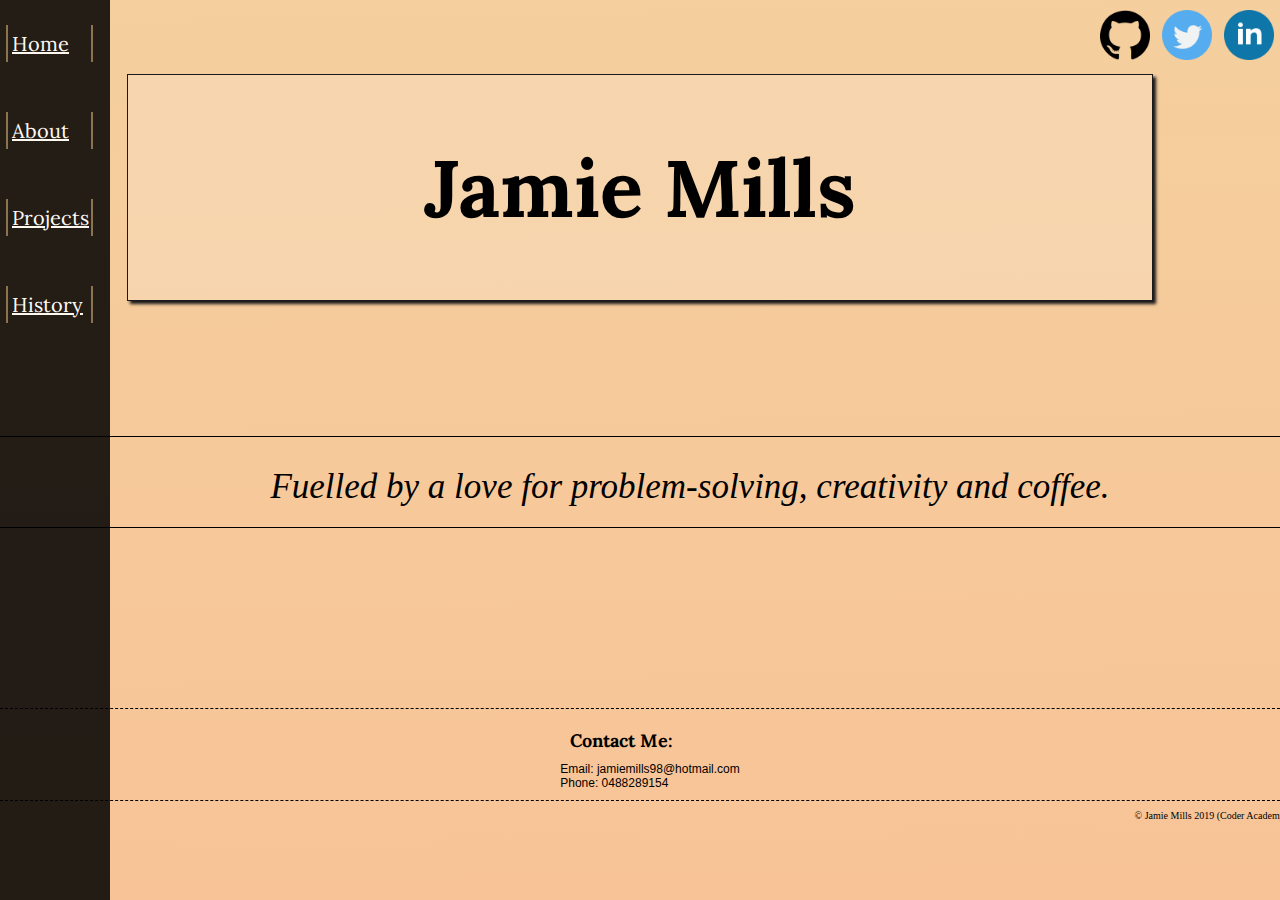
<file: index.html>
<!DOCTYPE html>
<html>
    <head>
        <meta charset="UTF-8">
        <meta name="viewport" content="width=device-width", intial-scale=1.0">
        <meta http-equiv="x-UA-Compatible" content="ie=edge">
        <link rel="stylesheet" href="./style/style.css" />
        <title>Jamie's Portfolio</title>
    </head>

    <body>
        <header>
            <!--Side page navigation-->
            <nav>
                <div class ="border">
                    <a href="index.html">Home</a>
                    <a href="./src/about.html">About</a>
                    <a href="./src/projects.html">Projects</a>
                    <a href="./src/history.html">History</a>
                </div>
            </nav>
        </header>
        <!--Top page social links-->
        <section id="header_socials">
            <a href ="https://github.com/jamiemills98"><img src="./docs/gitlogo.png" alt="Git"></a>
            <a href="https://twitter.com/JamieMills98"><img src="./docs/twitterlogo.png" alt="Twitter"> </a>
            <a href="https://www.linkedin.com/in/jamie-mills-270555186/"><img src="./docs/linkedin.png" alt="LinkedIn"></a>
        </section>
        <!--Banner across top-->
        <div class="main_banner">
            <h1>Jamie Mills</h1>
        </div>
        <!--Quote-->
        <div id="quote">
            <p><em>Fuelled by a love for problem-solving, creativity and coffee.</em></p>
            <br>
            <!-- <p><em></em></p> -->
        </div>
        <!--Contact information-->
        <div id="connect">
            <section id="contact">
                <h2>Contact Me:</h2>
                <p>Email: jamiemills98@hotmail.com</p>
                <p>Phone: 0488289154</p>
            </section>
        </div>
    </body>
    <footer id="home_foot">
        <!--Copyright-->
        <div id="copyright">
            <p>© Jamie Mills 2019 (Coder Academy)</p>
        </div>
    </footer>
</html>
</file>
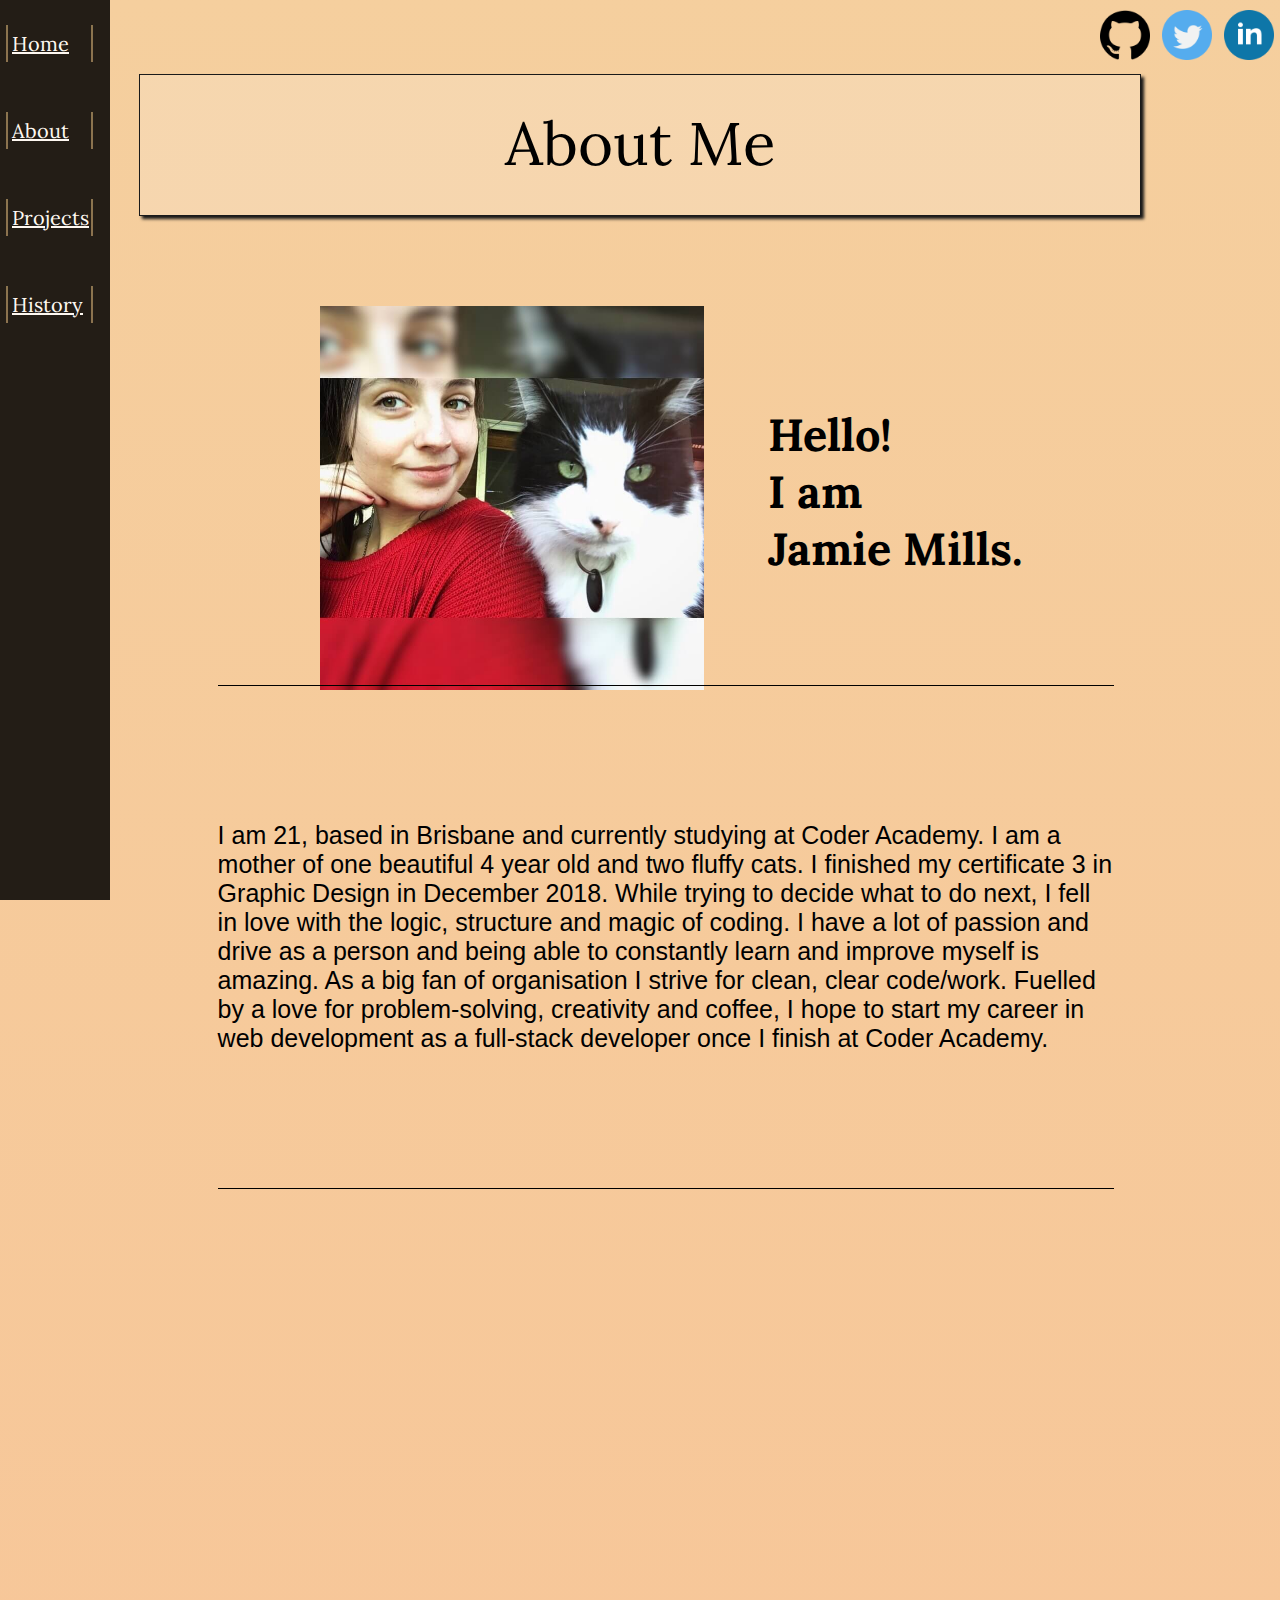
<file: about.html>
<!DOCTYPE html>
<html>
    <head>
        <meta charset="UTF-8">
        <meta name="viewport" content="width=device-width", intial-scale=1.0">
        <meta http-equiv="x-UA-Compatible" content="ie=edge">
        <link rel="stylesheet" href="./style/style.css" />
        <title>About Jamie</title>
    </head>

    <body>
        <header>
            <!--Side page navigation-->
            <nav>
                <div class ="border">
                    <a href="index.html">Home</a>
                    <a href="about.html">About</a>
                    <a href="projects.html">Projects</a>
                    <a href="history.html">History</a>
                </div>
            </nav>
        </header>
        <!--Top page social links-->
        <section id="header_socials">
            <a href ="https://github.com/jamiemills98"><img src="./docs/gitlogo.png" alt="Git"></a>
            <a href="https://twitter.com/JamieMills98"><img src="./docs/twitterlogo.png" alt="Twitter"> </a>
            <a href="https://www.linkedin.com/in/jamie-mills-270555186/"><img src="./docs/linkedin.png" alt="Linkedin"></a>
        </section>
        <!--Banner across top-->
        <div class="page_banner">
            <p>About Me</p>
        </div>
        <!--About Me Section-->
        <div class="about_me">
            <section id="top">
                <img src="docs/me.JPG" alt="Jamie Mills">
                <h2>Hello!</h2>
                <h2>I am </h2> 
                <h2>Jamie Mills.</h2>
            </section>
            <section id="bottom">
                <p>I am 21, based in Brisbane and currently studying at Coder Academy. I am a mother of one beautiful 4 year old and two fluffy cats. I finished my certificate 3 in Graphic Design in December 2018. While trying to decide what to do next, I fell in love with the logic, structure and magic of coding. I have a lot of passion and drive as a person and being able to constantly learn and improve myself is amazing. As a big fan of organisation I strive for clean, clear code/work. Fuelled by a love for problem-solving, creativity and coffee, I hope to start my career in web development as a full-stack developer once I finish at Coder Academy.</p>
            </section>
        </div>
    </body>
    <footer id="about_foot">
        <!--Copyright-->
        <div id="copyright">
            <p>© Jamie Mills 2019 (Coder Academy)</p>
        </div>
    </footer>
</html>
</file>
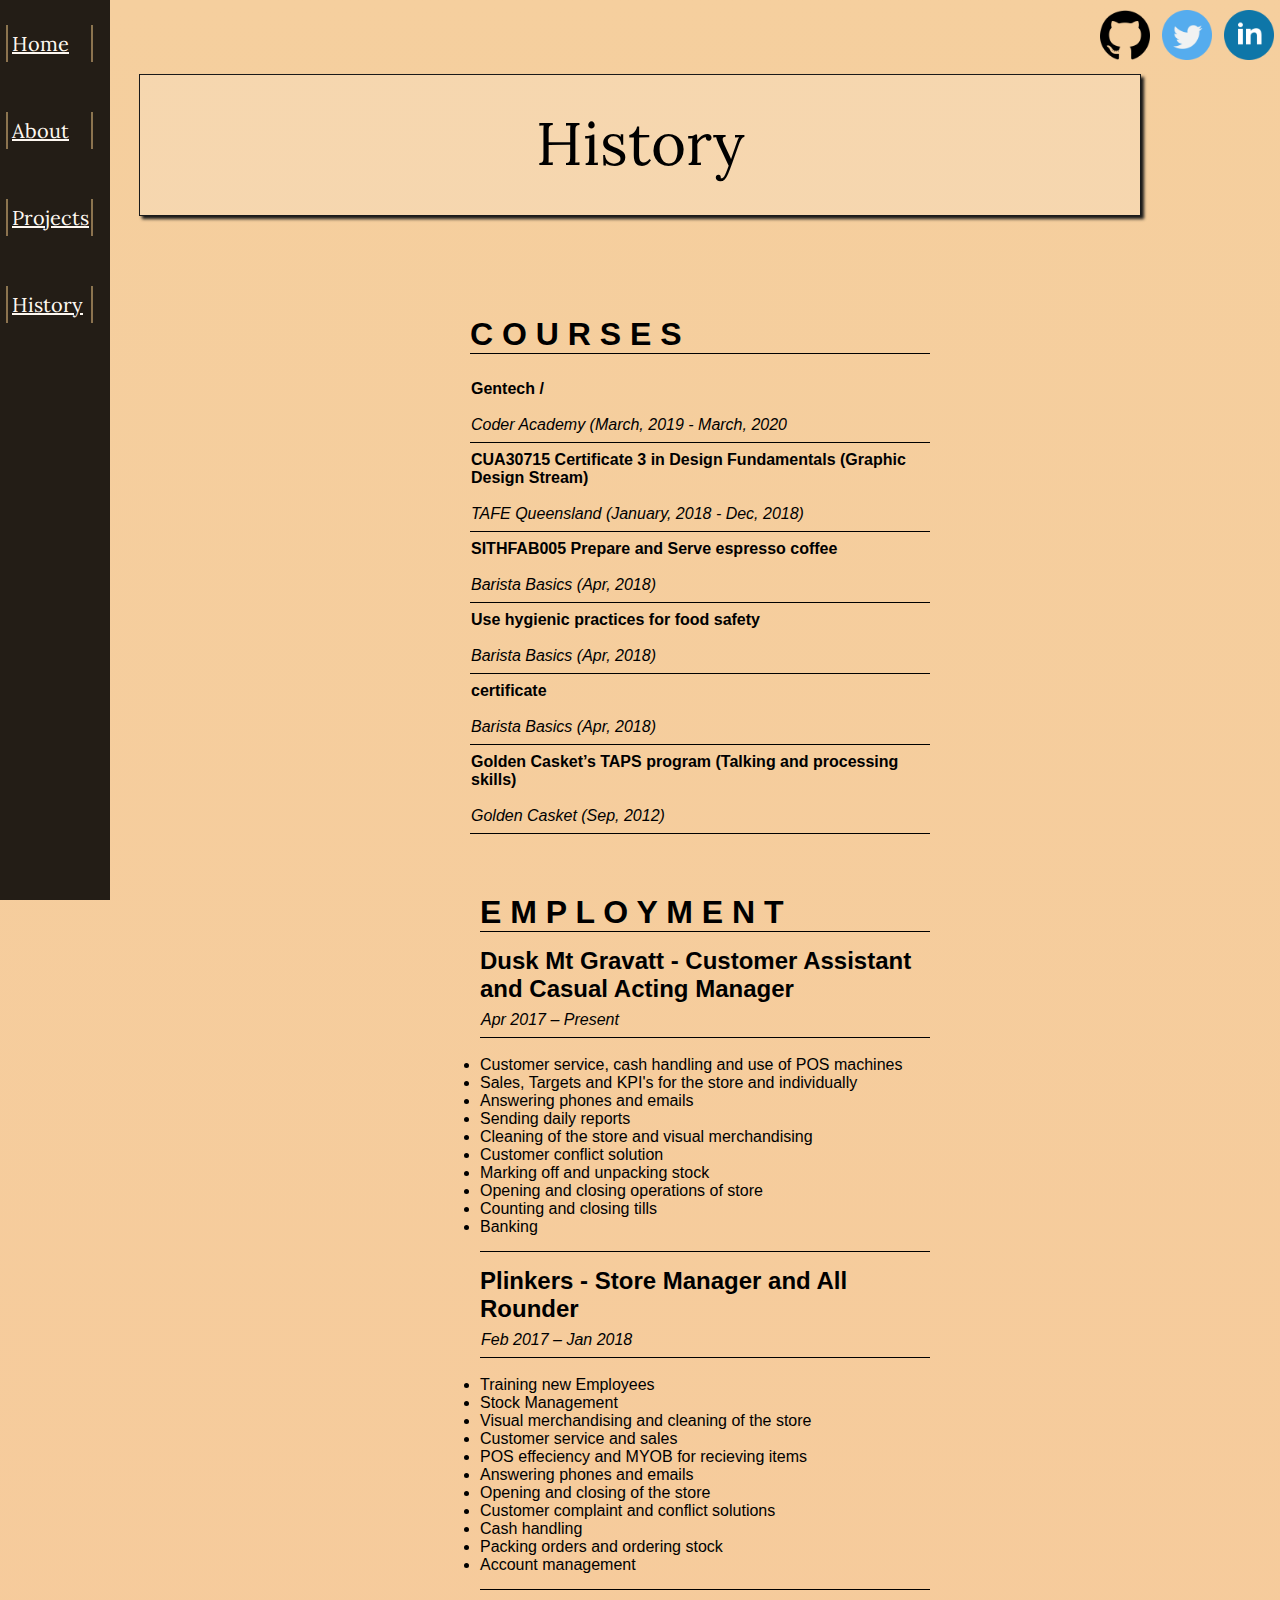
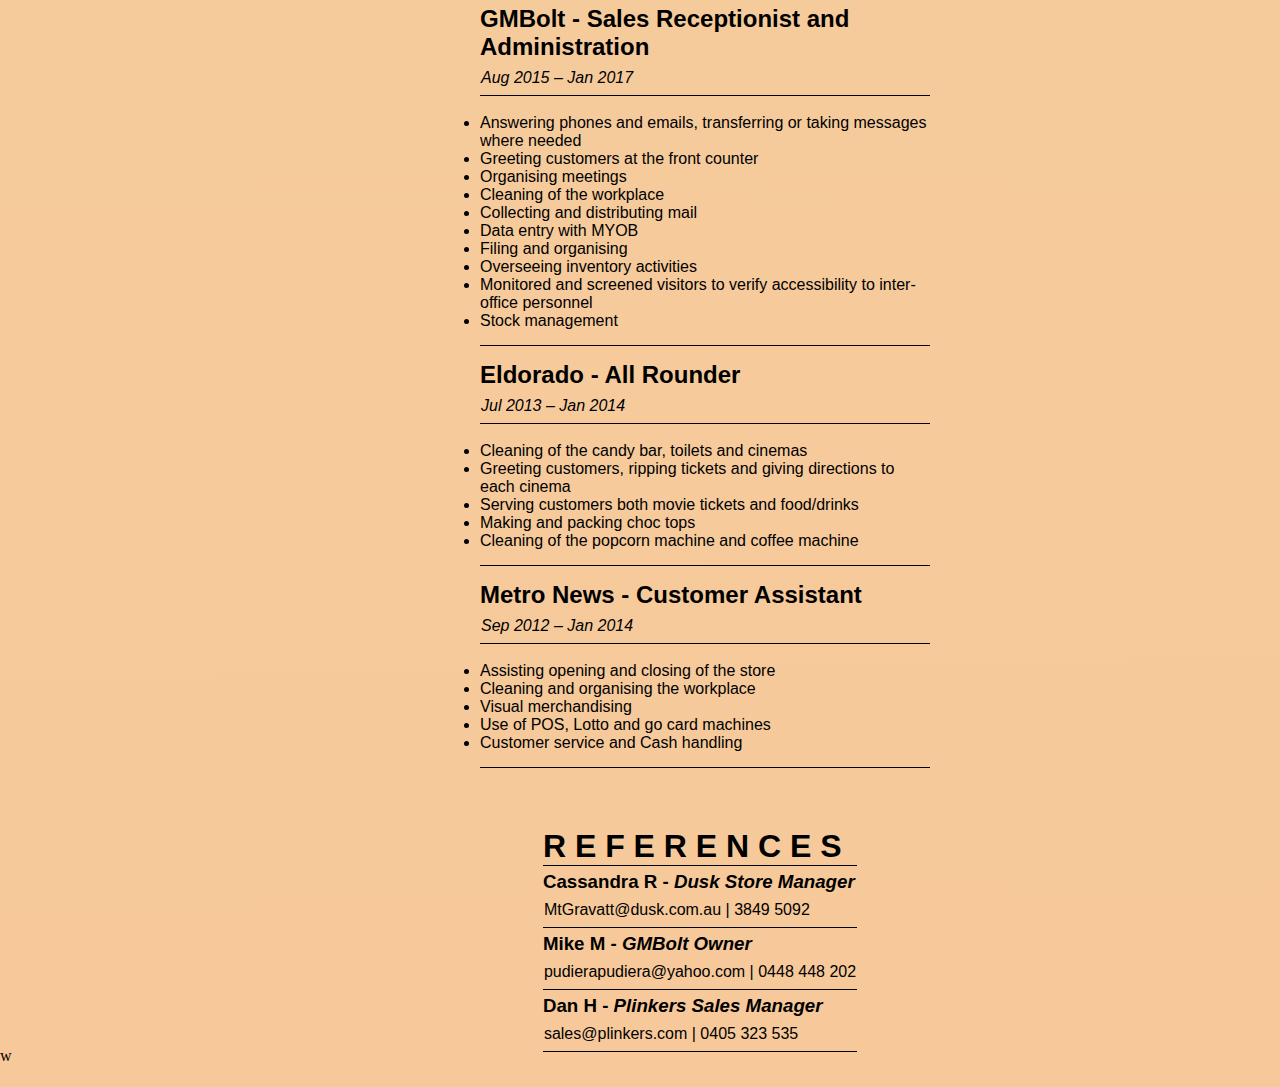
<file: history.html>
<!DOCTYPE html>
<html>
    <head>
        <meta charset="UTF-8">
        <meta name="viewport" content="width=device-width", intial-scale=1.0">
        <meta http-equiv="x-UA-Compatible" content="ie=edge">
        <link rel="stylesheet" href="./style/style.css" />
        <title>About Jamie</title>
    </head>

    <body>
        <header>
            <!--Side page navigation-->
            <nav>
                <div class ="border">
                    <a href="index.html">Home</a>
                    <a href="about.html">About</a>
                    <a href="projects.html">Projects</a>
                    <a href="history.html">History</a>
                </div>
            </nav>
        </header>
        <!--Top page social links-->
        <section id="header_socials">
            <a href ="https://github.com/jamiemills98"><img src="./docs/gitlogo.png" alt="Git"></a>
            <a href="https://twitter.com/JamieMills98"><img src="./docs/twitterlogo.png" alt="Twitter"> </a>
            <a href="https://www.linkedin.com/in/jamie-mills-270555186/"><img src="./docs/linkedin.png" alt="LinkedIn"></a>
        </section>
        <!--Banner across top-->
        <div class="page_banner">
            <p>History</p>
        </div>

        <div class="table">
        <!--Past Study List-->
        <div id="study">
            <h1>C O U R S E S</h1>
            <br>
            <p><strong>Gentech / </strong>
            <br><br><em>Coder Academy (March, 2019 - March, 2020</em></p>
            <p><strong>CUA30715 Certificate 3 in Design Fundamentals (Graphic Design Stream)</strong>
            <br><br><em>TAFE Queensland (January, 2018 - Dec, 2018)</em></p>
            <p><strong>SITHFAB005 Prepare and Serve espresso coffee</strong>
            <br><br><em>Barista Basics (Apr, 2018)</em></p>
            <p><strong> Use hygienic practices for food safety</strong>
            <br><br><em>Barista Basics (Apr, 2018)</em></p>
            <p><strong> certificate</strong>
            <br><br><em>Barista Basics (Apr, 2018)</em></p>
            <p><strong>Golden Casket’s TAPS program (Talking and processing skills)</strong>
            <br><br><em>Golden Casket (Sep, 2012)</em></p>
    </div>


    <!--Past Work Experience-->
    <div id="work">
            <h1>E M P L O Y M E N T</h1>

            <!--Dusk-->
            <section id="dusk">
                <h2>Dusk Mt Gravatt - Customer Assistant and Casual Acting Manager</h2>
                <p><em>Apr 2017 – Present</em></p>
                <br>
                <ul>
                    <li>Customer service, cash handling and use of POS machines</li>
                    <li>Sales, Targets and KPI's for the store and individually</li>
                    <li>Answering phones and emails</li>
                    <li>Sending daily reports</li>
                    <li>Cleaning of the store and visual merchandising</li>
                    <li>Customer conflict solution</li>
                    <li>Marking off and unpacking stock</li>
                    <li>Opening and closing operations of store</li>
                    <li>Counting and closing tills</li>
                    <li>Banking</li>
                </ul>
            </section>

            <!--Plinkers-->
            <section id="plinkers">
                <h2>Plinkers - Store Manager and All Rounder</h2>
                <p><em>Feb 2017 – Jan 2018</em></p>
                <br>
                <ul>
                    <li>Training new Employees</li>
                    <li>Stock Management</li>
                    <li>Visual merchandising and cleaning of the store</li>
                    <li>Customer service and sales</li>
                    <li>POS effeciency and MYOB for recieving items</li>
                    <li>Answering phones and emails</li>
                    <li>Opening and closing of the store</li>
                    <li>Customer complaint and conflict solutions</li>
                    <li>Cash handling</li>
                    <li>Packing orders and ordering stock</li>
                    <li>Account management</li>
                </ul>
            </section>

            <!--Gmbolt-->
            <section id="gmbolt">
                <h2>GMBolt - Sales Receptionist and Administration</h2>
                <p><em>Aug 2015 – Jan 2017</em></p>
                <br>
                <ul>
                    <li>Answering phones and emails, transferring or taking messages where needed</li>
                    <li>Greeting customers at the front counter</li>
                    <li>Organising meetings</li>
                    <li>Cleaning of the workplace</li>
                    <li>Collecting and distributing mail</li>
                    <li>Data entry with MYOB</li>
                    <li>Filing and organising</li>
                    <li>Overseeing inventory activities</li>
                    <li>Monitored and screened visitors to verify accessibility to inter-office personnel</li>
                    <li>Stock management</li>
                </ul>
            </section>

            <!--Eldorado-->
            <section id="eldorado">
                <h2>Eldorado - All Rounder</h2>
                <p><em>Jul 2013 – Jan 2014</em></p>
                <br>
                <ul>
                    <li>Cleaning of the candy bar, toilets and cinemas</li>
                    <li>Greeting customers, ripping tickets and giving directions to each cinema</li>
                    <li>Serving customers both movie tickets and food/drinks</li>
                    <li>Making and packing choc tops</li>
                    <li>Cleaning of the popcorn machine and coffee machine</li>
                </ul>
            </section>
            <section id="metro">
                <h2>Metro News - Customer Assistant</h2>
                <p><em>Sep 2012 – Jan 2014</em></p> 
                <br>
                <ul>
                    <li>Assisting opening and closing of the store</li>
                    <li>Cleaning and organising the workplace</li>
                    <li>Visual merchandising</li>
                    <li>Use of POS, Lotto and go card machines</li>
                    <li>Customer service and Cash handling</li>
                </ul>
            </section>
        </div>
        <!-- <div class="references"> -->
            <div id="references">
            <h1>R E F E R E N C E S</h1>
            <h3>Cassandra R - <em>Dusk Store Manager</em></h3>
            <p>MtGravatt@dusk.com.au | 3849 5092</p>
            <h3>Mike M - <em>GMBolt Owner</em></h3>
            <p>pudierapudiera@yahoo.com | 0448 448 202 </p>
            <h3>Dan H - <em>Plinkers Sales Manager</em></h3>
            <p>sales@plinkers.com | 0405 323 535</p>
        </div>
        </div>w
    </body>
</html>
</file>
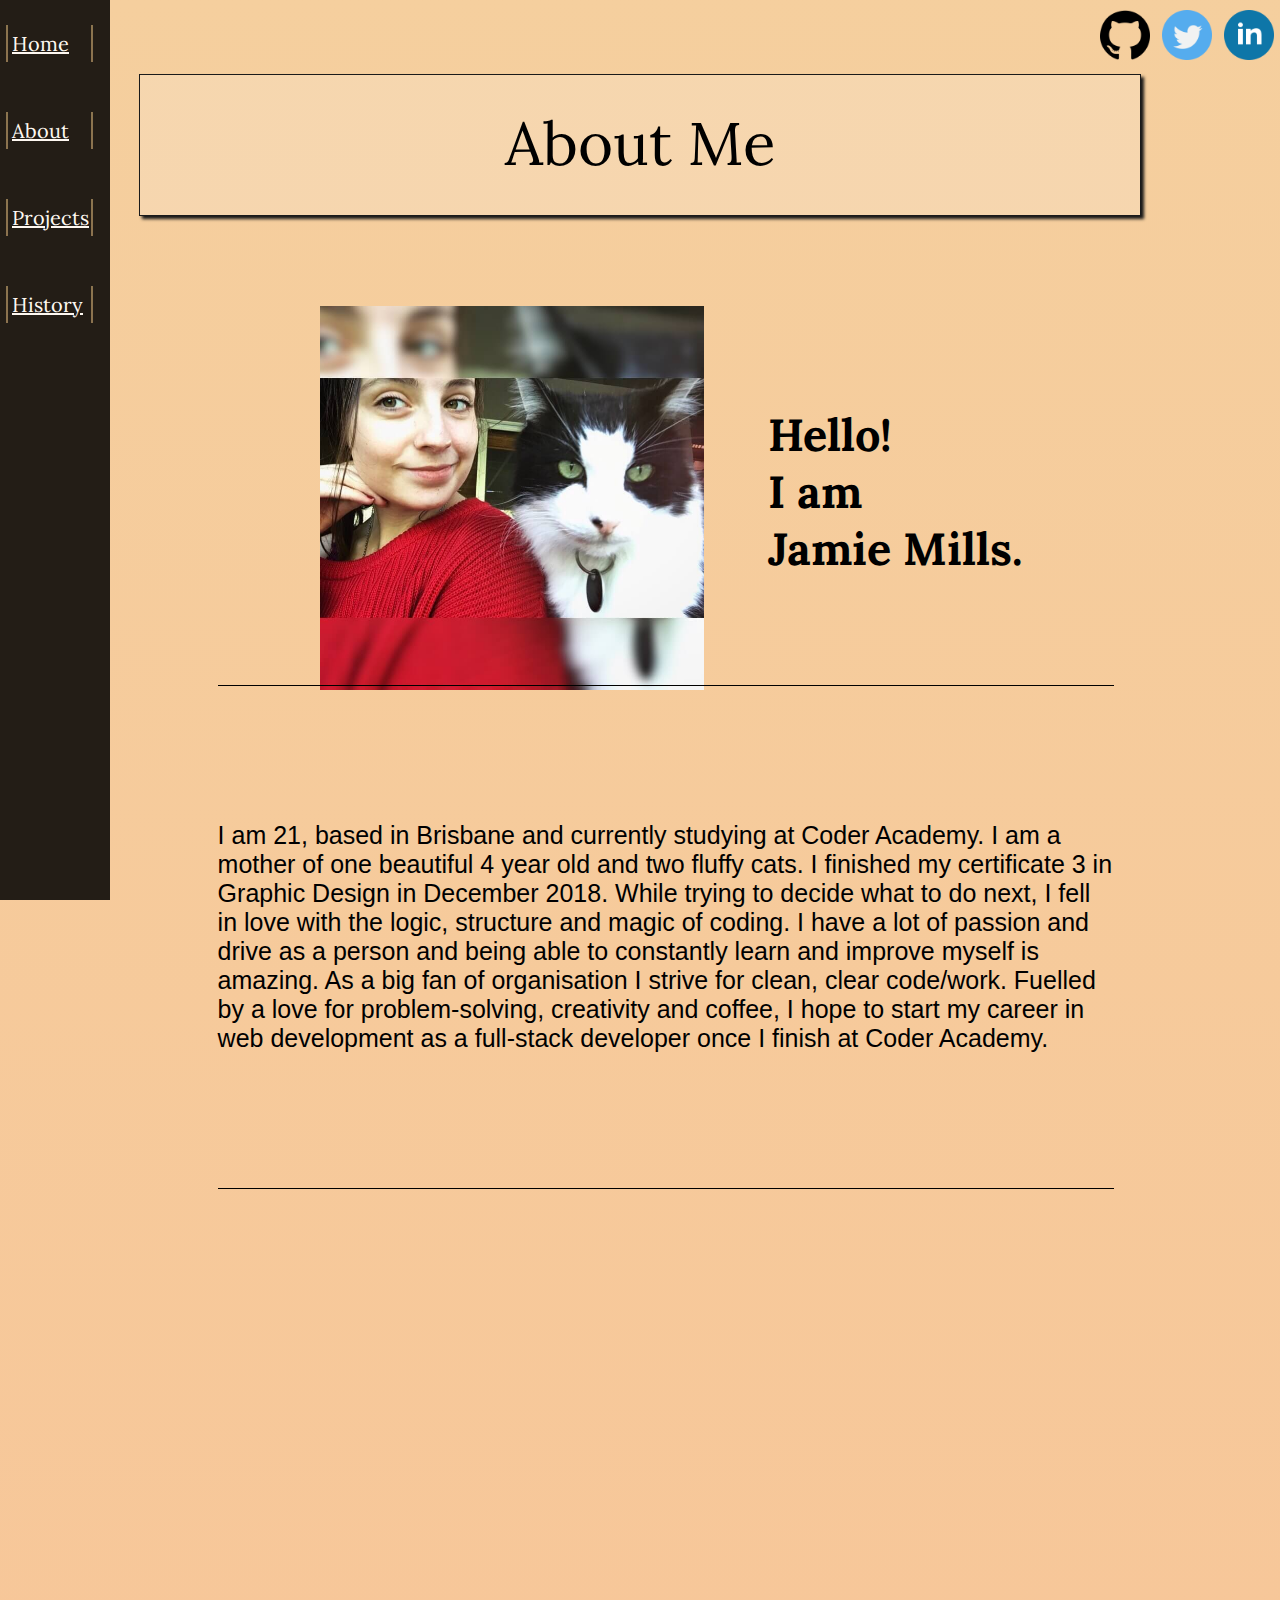
<file: src/about.html>
<!DOCTYPE html>
<html>
    <head>
        <meta charset="UTF-8">
        <meta name="viewport" content="width=device-width", intial-scale=1.0">
        <meta http-equiv="x-UA-Compatible" content="ie=edge">
        <link rel="stylesheet" href="../style/style.css" />
        <title>About Jamie</title>
    </head>

    <body>
        <header>
            <!--Side page navigation-->
            <nav>
                <div class ="border">
                    <a href="../index.html">Home</a>
                    <a href="about.html">About</a>
                    <a href="projects.html">Projects</a>
                    <a href="history.html">History</a>
                </div>
            </nav>
        </header>
        <!--Top page social links-->
        <section id="header_socials">
            <a href ="https://github.com/jamiemills98"><img src="../docs/gitlogo.png" alt="Git"></a>
            <a href="https://twitter.com/JamieMills98"><img src="../docs/twitterlogo.png" alt="Twitter"> </a>
            <a href="https://www.linkedin.com/in/jamie-mills-270555186/"><img src="../docs/linkedin.png" alt="Linkedin"></a>
        </section>
        <!--Banner across top-->
        <div class="page_banner">
            <p>About Me</p>
        </div>
        <!--About Me Section-->
        <div class="about_me">
            <section id="top">
                <img src="../docs/me.JPG" alt="Jamie Mills">
                <h2>Hello!</h2>
                <h2>I am </h2> 
                <h2>Jamie Mills.</h2>
            </section>
            <section id="bottom">
                <p>I am 21, based in Brisbane and currently studying at Coder Academy. I am a mother of one beautiful 4 year old and two fluffy cats. I finished my certificate 3 in Graphic Design in December 2018. While trying to decide what to do next, I fell in love with the logic, structure and magic of coding. I have a lot of passion and drive as a person and being able to constantly learn and improve myself is amazing. As a big fan of organisation I strive for clean, clear code/work. Fuelled by a love for problem-solving, creativity and coffee, I hope to start my career in web development as a full-stack developer once I finish at Coder Academy.</p>
            </section>
        </div>
    </body>
    <footer id="about_foot">
        <!--Copyright-->
        <div id="copyright">
            <p>© Jamie Mills 2019 (Coder Academy)</p>
        </div>
    </footer>
</html>
</file>
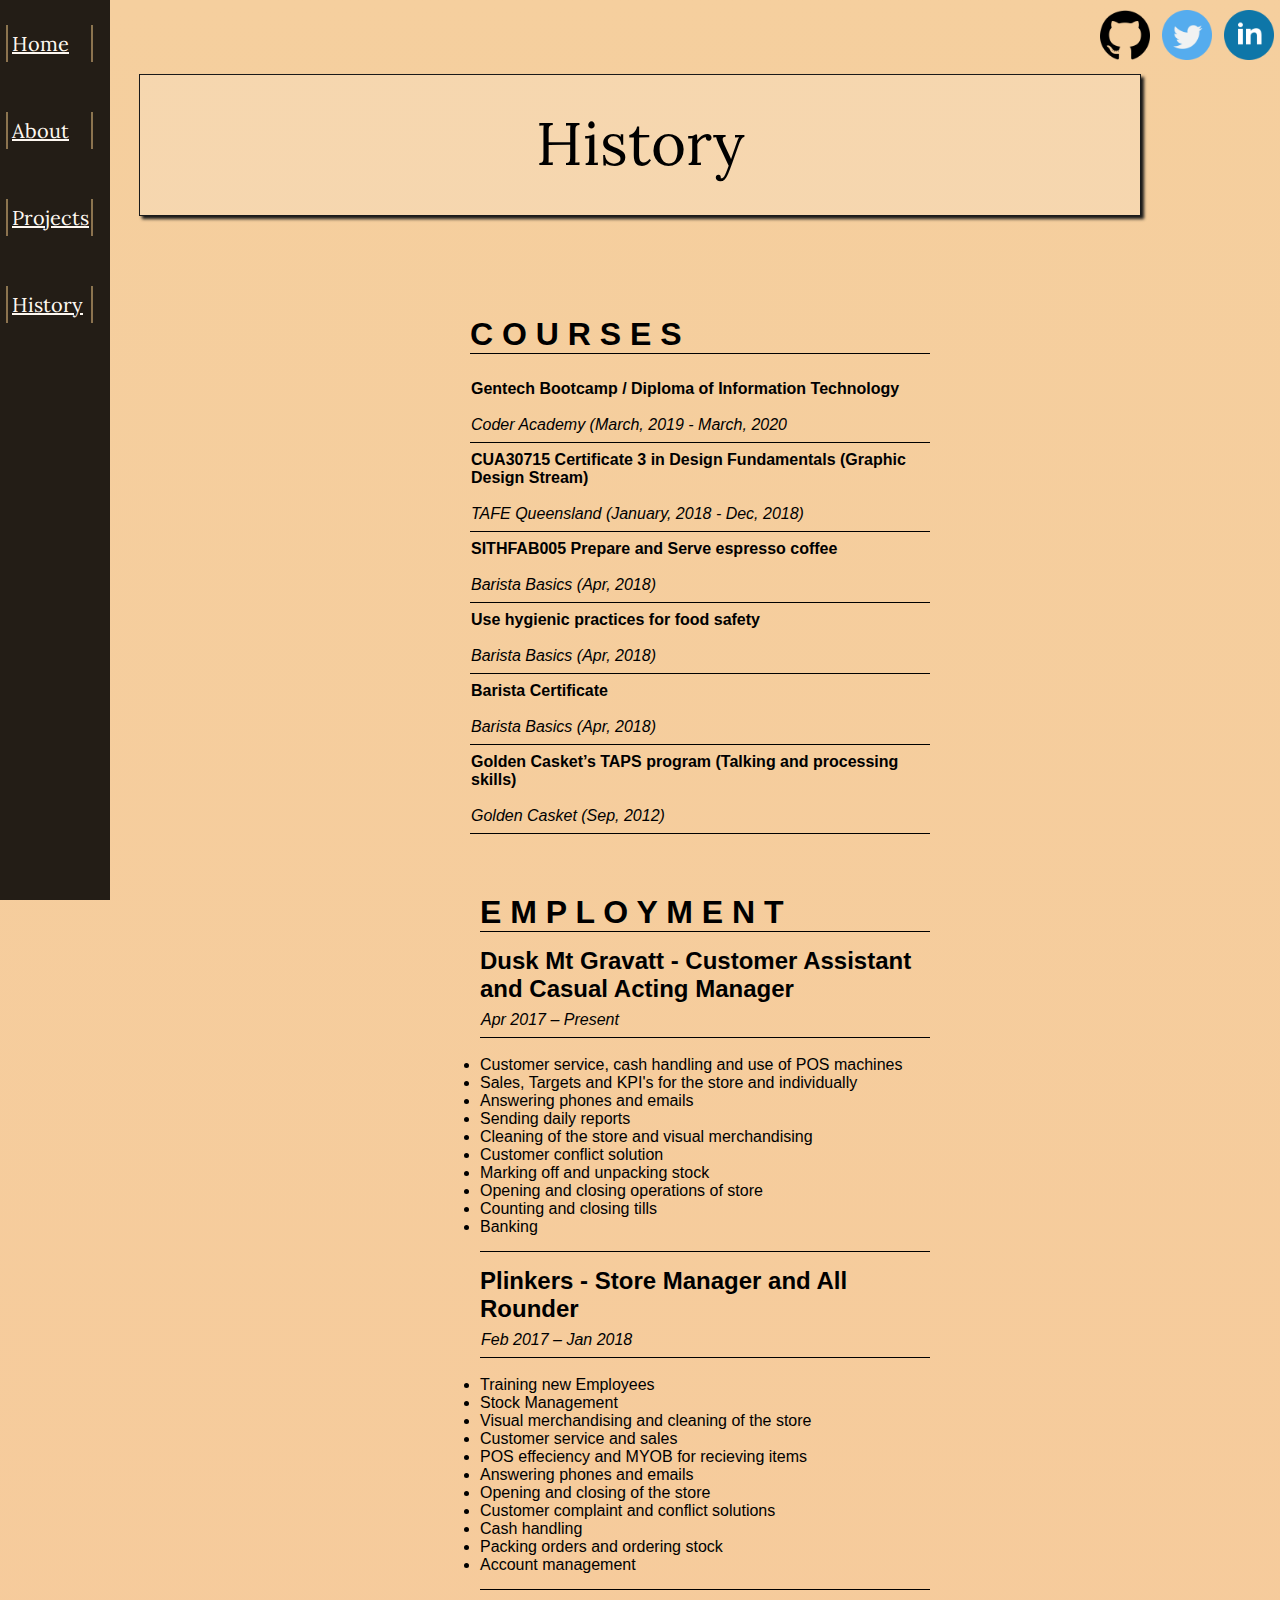
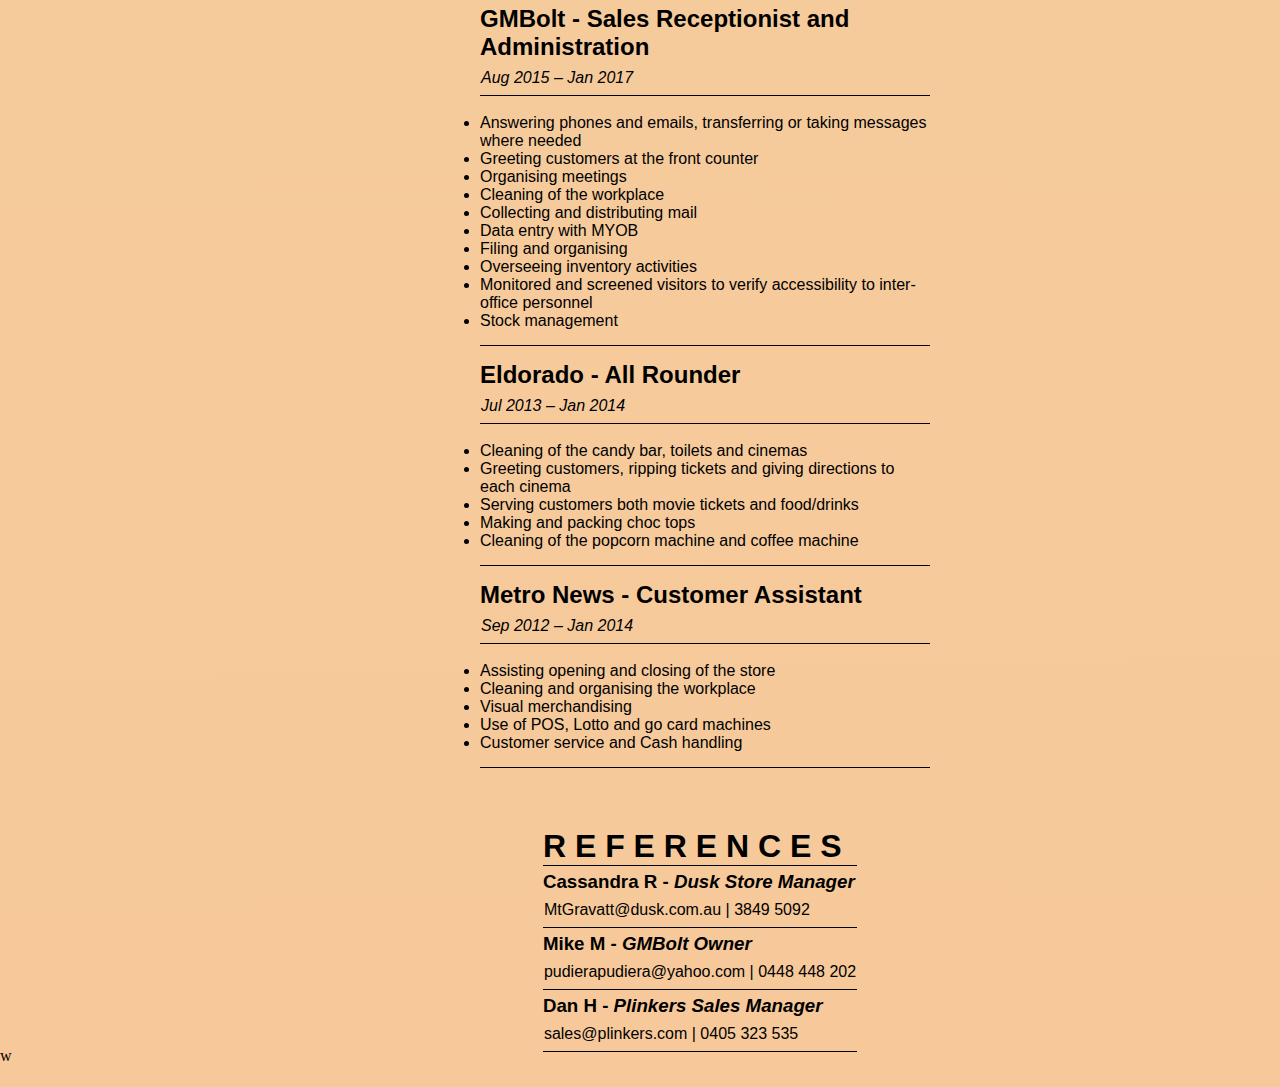
<file: src/history.html>
<!DOCTYPE html>
<html>
    <head>
        <meta charset="UTF-8">
        <meta name="viewport" content="width=device-width", intial-scale=1.0">
        <meta http-equiv="x-UA-Compatible" content="ie=edge">
        <link rel="stylesheet" href="../style/style.css" />
        <title>About Jamie</title>
    </head>

    <body>
        <header>
            <!--Side page navigation-->
            <nav>
                <div class ="border">
                    <a href="../index.html">Home</a>
                    <a href="about.html">About</a>
                    <a href="projects.html">Projects</a>
                    <a href="history.html">History</a>
                </div>
            </nav>
        </header>
        <!--Top page social links-->
        <section id="header_socials">
            <a href ="https://github.com/jamiemills98"><img src="../docs/gitlogo.png" alt="Git"></a>
            <a href="https://twitter.com/JamieMills98"><img src="../docs/twitterlogo.png" alt="Twitter"> </a>
            <a href="https://www.linkedin.com/in/jamie-mills-270555186/"><img src="../docs/linkedin.png" alt="LinkedIn"></a>
        </section>
        <!--Banner across top-->
        <div class="page_banner">
            <p>History</p>
        </div>

        <div class="table">
        <!--Past Study List-->
        <div id="study">
            <h1>C O U R S E S</h1>
            <br>
            <p><strong>Gentech Bootcamp / Diploma of Information Technology</strong>
            <br><br><em>Coder Academy (March, 2019 - March, 2020</em></p>
            <p><strong>CUA30715 Certificate 3 in Design Fundamentals (Graphic Design Stream)</strong>
            <br><br><em>TAFE Queensland (January, 2018 - Dec, 2018)</em></p>
            <p><strong>SITHFAB005 Prepare and Serve espresso coffee</strong>
            <br><br><em>Barista Basics (Apr, 2018)</em></p>
            <p><strong> Use hygienic practices for food safety</strong>
            <br><br><em>Barista Basics (Apr, 2018)</em></p>
            <p><strong> Barista Certificate</strong>
            <br><br><em>Barista Basics (Apr, 2018)</em></p>
            <p><strong>Golden Casket’s TAPS program (Talking and processing skills)</strong>
            <br><br><em>Golden Casket (Sep, 2012)</em></p>
    </div>


    <!--Past Work Experience-->
    <div id="work">
            <h1>E M P L O Y M E N T</h1>

            <!--Dusk-->
            <section id="dusk">
                <h2>Dusk Mt Gravatt - Customer Assistant and Casual Acting Manager</h2>
                <p><em>Apr 2017 – Present</em></p>
                <br>
                <ul>
                    <li>Customer service, cash handling and use of POS machines</li>
                    <li>Sales, Targets and KPI's for the store and individually</li>
                    <li>Answering phones and emails</li>
                    <li>Sending daily reports</li>
                    <li>Cleaning of the store and visual merchandising</li>
                    <li>Customer conflict solution</li>
                    <li>Marking off and unpacking stock</li>
                    <li>Opening and closing operations of store</li>
                    <li>Counting and closing tills</li>
                    <li>Banking</li>
                </ul>
            </section>

            <!--Plinkers-->
            <section id="plinkers">
                <h2>Plinkers - Store Manager and All Rounder</h2>
                <p><em>Feb 2017 – Jan 2018</em></p>
                <br>
                <ul>
                    <li>Training new Employees</li>
                    <li>Stock Management</li>
                    <li>Visual merchandising and cleaning of the store</li>
                    <li>Customer service and sales</li>
                    <li>POS effeciency and MYOB for recieving items</li>
                    <li>Answering phones and emails</li>
                    <li>Opening and closing of the store</li>
                    <li>Customer complaint and conflict solutions</li>
                    <li>Cash handling</li>
                    <li>Packing orders and ordering stock</li>
                    <li>Account management</li>
                </ul>
            </section>

            <!--Gmbolt-->
            <section id="gmbolt">
                <h2>GMBolt - Sales Receptionist and Administration</h2>
                <p><em>Aug 2015 – Jan 2017</em></p>
                <br>
                <ul>
                    <li>Answering phones and emails, transferring or taking messages where needed</li>
                    <li>Greeting customers at the front counter</li>
                    <li>Organising meetings</li>
                    <li>Cleaning of the workplace</li>
                    <li>Collecting and distributing mail</li>
                    <li>Data entry with MYOB</li>
                    <li>Filing and organising</li>
                    <li>Overseeing inventory activities</li>
                    <li>Monitored and screened visitors to verify accessibility to inter-office personnel</li>
                    <li>Stock management</li>
                </ul>
            </section>

            <!--Eldorado-->
            <section id="eldorado">
                <h2>Eldorado - All Rounder</h2>
                <p><em>Jul 2013 – Jan 2014</em></p>
                <br>
                <ul>
                    <li>Cleaning of the candy bar, toilets and cinemas</li>
                    <li>Greeting customers, ripping tickets and giving directions to each cinema</li>
                    <li>Serving customers both movie tickets and food/drinks</li>
                    <li>Making and packing choc tops</li>
                    <li>Cleaning of the popcorn machine and coffee machine</li>
                </ul>
            </section>
            <section id="metro">
                <h2>Metro News - Customer Assistant</h2>
                <p><em>Sep 2012 – Jan 2014</em></p> 
                <br>
                <ul>
                    <li>Assisting opening and closing of the store</li>
                    <li>Cleaning and organising the workplace</li>
                    <li>Visual merchandising</li>
                    <li>Use of POS, Lotto and go card machines</li>
                    <li>Customer service and Cash handling</li>
                </ul>
            </section>
        </div>
        <!-- <div class="references"> -->
            <div id="references">
            <h1>R E F E R E N C E S</h1>
            <h3>Cassandra R - <em>Dusk Store Manager</em></h3>
            <p>MtGravatt@dusk.com.au | 3849 5092</p>
            <h3>Mike M - <em>GMBolt Owner</em></h3>
            <p>pudierapudiera@yahoo.com | 0448 448 202 </p>
            <h3>Dan H - <em>Plinkers Sales Manager</em></h3>
            <p>sales@plinkers.com | 0405 323 535</p>
        </div>
        </div>w
    </body>
</html>
</file>
<file: style/style.css>
@import url("https://fonts.googleapis.com/css?family=Lora|Montserrat");
div.border a:before, div.border a:after {
  position: absolute;
  opacity: 0.5;
  height: 100%;
  width: 2px;
  content: '';
  background: transparent;
  background: linear-gradient(179deg, #f5ce86, #f5c586, #eeac77, #ef9b88, #ef8d8e, #e58293, #eb8db1, #df94ad, #b07da3, #a47db0, #9872c5, #8a72c6, #7273c6, #5758aa);
  background-size: 2400% 2400%;
  -webkit-animation: AnimationName 60s ease infinite;
  animation: AnimationName 60s ease infinite;
  -webkit-transition: all 0.3s;
  transition: all 0.3s;
}

div.border a:before {
  left: 0px;
  top: 0px;
}

div.border a:after {
  right: 0px;
  bottom: 0px;
}

div.border a:hover:before, div.border a:hover:after {
  opacity: 1;
  height: 2px;
  width: 100%;
}

header nav {
  position: absolute;
}

header .border {
  display: -webkit-box;
  display: -ms-flexbox;
  display: flex;
  -ms-flex-wrap: wrap;
      flex-wrap: wrap;
  -webkit-box-pack: start;
      -ms-flex-pack: start;
          justify-content: flex-start;
  -webkit-box-align: start;
      -ms-flex-align: start;
          align-items: flex-start;
  position: fixed;
  height: 100%;
  -webkit-box-orient: vertical;
  -webkit-box-direction: normal;
      -ms-flex-direction: column;
          flex-direction: column;
  background-color: black;
  opacity: 0.86;
  z-index: 1;
}

header a {
  color: white;
  font-family: "Lora", serif;
  color: #FFF;
  -webkit-transition: all 0.3s;
  transition: all 0.3s;
  margin: 25px 6px;
  padding: 6px 6px;
  position: relative;
  cursor: pointer;
}

@media screen and (max-width: 450px) {
  header .border {
    width: 72px;
  }
  header a {
    font-size: 14px;
    width: 50px;
  }
}

@media screen and (min-width: 451px) and (max-width: 960px) {
  header .border {
    max-width: 100px;
  }
  header a {
    font-size: 20px;
    width: 75px;
  }
}

@media screen and (min-width: 960px) {
  header .border {
    min-width: 110px;
  }
  header a {
    font-size: 20px;
    width: 75px;
  }
}

@media screen {
  .main_banner {
    color: black;
    font-family: "Lora", serif;
    display: -webkit-box;
    display: -ms-flexbox;
    display: flex;
    -ms-flex-wrap: wrap;
        flex-wrap: wrap;
    -webkit-box-pack: start;
        -ms-flex-pack: start;
            justify-content: flex-start;
    -webkit-box-align: start;
        -ms-flex-align: start;
            align-items: flex-start;
    position: relative;
    margin: 0 auto;
    border: 1px solid #1a1a1a;
    -webkit-box-shadow: 3px 3px 3px #181818;
            box-shadow: 3px 3px 3px #181818;
    background-color: rgba(255, 255, 255, 0.178);
    -webkit-box-pack: center;
        -ms-flex-pack: center;
            justify-content: center;
    -ms-flex-line-pack: center;
        align-content: center;
  }
  .main_banner h1 {
    color: black;
    font-family: "Lora", serif;
    padding: 5vh 3vw;
  }
  #quote {
    display: -webkit-box;
    display: -ms-flexbox;
    display: flex;
    -ms-flex-wrap: wrap;
        flex-wrap: wrap;
    -webkit-box-pack: start;
        -ms-flex-pack: start;
            justify-content: flex-start;
    -webkit-box-align: start;
        -ms-flex-align: start;
            align-items: flex-start;
    position: relative;
    -webkit-box-pack: center;
        -ms-flex-pack: center;
            justify-content: center;
    -ms-flex-line-pack: center;
        align-content: center;
    margin: 0 auto;
    padding: 30px 20px 20px 50px;
    border-top: 1px solid black;
    border-bottom: 1px solid black;
  }
  #connect {
    display: -webkit-box;
    display: -ms-flexbox;
    display: flex;
    -ms-flex-wrap: wrap;
        flex-wrap: wrap;
    -webkit-box-pack: start;
        -ms-flex-pack: start;
            justify-content: flex-start;
    -webkit-box-align: start;
        -ms-flex-align: start;
            align-items: flex-start;
    color: black;
    font-family: "Monstserrat", sans-serif;
    -webkit-box-pack: center;
        -ms-flex-pack: center;
            justify-content: center;
    font-size: 12px;
    position: relative;
    margin: 0 auto;
    border-top: 0.5px dashed black;
    border-bottom: 0.5px dashed black;
    padding: 10px;
  }
  #connect h2 {
    color: black;
    font-family: "Lora", serif;
    padding: 10px;
  }
  footer {
    display: -webkit-box;
    display: -ms-flexbox;
    display: flex;
    -ms-flex-wrap: wrap;
        flex-wrap: wrap;
    -webkit-box-pack: start;
        -ms-flex-pack: start;
            justify-content: flex-start;
    -webkit-box-align: start;
        -ms-flex-align: start;
            align-items: flex-start;
    -webkit-box-pack: end;
        -ms-flex-pack: end;
            justify-content: flex-end;
    -ms-flex-line-pack: end;
        align-content: flex-end;
    position: relative;
    font-size: 10px;
    width: 200px;
  }
}

@media screen and (max-width: 450px) {
  .main_banner {
    width: 80vw;
    height: 20vh;
    left: 14vw;
    top: 1vh;
  }
  .main_banner h1 {
    font-size: 35px;
  }
  #quote {
    top: 10vh;
    left: 14vw;
    font-size: 20px;
    width: 50vw;
  }
  #connect {
    top: 22vh;
    left: 20vw;
    width: 95vw;
  }
  footer {
    top: 35vh;
    left: 55vw;
  }
}

@media screen and (min-width: 451px) and (max-width: 960px) {
  .main_banner {
    left: 5vw;
    top: 2vh;
    width: 80vw;
  }
  .main_banner h1 {
    font-size: 70px;
  }
  #quote {
    top: 15vh;
    left: 5vw;
    font-size: 40px;
    width: 70vw;
  }
  #connect {
    top: 35vh;
    left: 5vw;
    width: 85vw;
  }
  footer {
    top: 36vh;
    left: 80vw;
  }
}

@media screen and (min-width: 961px) {
  .main_banner {
    width: 80vw;
    height: 25vh;
  }
  .main_banner h1 {
    font-size: 80px;
    padding: 20px;
  }
  #quote {
    top: 15vh;
    font-size: 35px;
    width: 100vw;
  }
  #connect {
    top: 35vh;
    -ms-flex-line-pack: end;
        align-content: flex-end;
    width: 100vw;
  }
  footer {
    top: 36vh;
    left: 85vw;
  }
}

@media screen {
  .about_me {
    display: -webkit-box;
    display: -ms-flexbox;
    display: flex;
    -ms-flex-wrap: wrap;
        flex-wrap: wrap;
    -webkit-box-pack: start;
        -ms-flex-pack: start;
            justify-content: flex-start;
    -webkit-box-align: start;
        -ms-flex-align: start;
            align-items: flex-start;
    color: black;
    font-family: "Lora", serif;
    position: relative;
    margin: 0 auto;
  }
  h2 {
    position: relative;
  }
}

@media screen and (max-width: 450px) {
  .about_me {
    top: 5vh;
    left: 10vw;
    width: 60vw;
  }
  .about_me #top img {
    width: 110px;
    height: 110px;
  }
  .about_me #top h2 {
    font-size: 20px;
    top: -14vh;
    left: 35vw;
  }
  .about_me p {
    font-family: "Monstserrat", sans-serif;
    font-size: 12px;
    position: relative;
    left: 2vw;
    top: -8vh;
    padding: 15px 0px;
    border-top: 1px solid black;
    border-bottom: 1px solid black;
  }
  #about_foot {
    -webkit-box-pack: center;
        -ms-flex-pack: center;
            justify-content: center;
    top: 8vh;
    left: 50vw;
  }
}

@media screen and (min-width: 451px) and (max-width: 960px) {
  .about_me {
    width: 50vw;
    top: 10vh;
  }
  .about_me img {
    width: 30vw;
    height: auto;
  }
  .about_me #top h2 {
    font-size: 40px;
    top: -15vh;
    left: 35vw;
  }
  .about_me p {
    font-family: "Monstserrat", sans-serif;
    font-size: 20px;
    position: relative;
    top: -10vh;
    width: 60vw;
    padding: 15px 0px;
    border-top: 1px solid black;
    border-bottom: 1px solid black;
  }
}

@media screen and (min-width: 961px) {
  .about_me {
    left: 10vw;
    width: 70vw;
    top: 10vh;
  }
  .about_me img {
    width: 30vw;
    height: auto;
  }
  .about_me #top h2 {
    font-size: 45px;
    top: -32vh;
    left: 35vw;
  }
  .about_me p {
    font-family: "Monstserrat", sans-serif;
    font-size: 25px;
    position: relative;
    top: -20vh;
    right: 8vw;
    padding: 15vh 0vw;
    border-top: 1px solid black;
    border-bottom: 1px solid black;
  }
}

@media screen and (min-width: 1401px) {
  .about_me {
    left: 15vw;
    width: 70vw;
    top: 10vh;
  }
  .about_me img {
    width: 20vw;
    height: auto;
  }
  .about_me #top h2 {
    font-size: 55px;
    top: -20vh;
    left: 22vw;
  }
  .about_me p {
    font-family: "Monstserrat", sans-serif;
    font-size: 35px;
    position: relative;
    top: -10vh;
    right: 8vw;
    padding: 10vh 0vw;
    border-top: 1px solid black;
    border-bottom: 1px solid black;
  }
}

* {
  margin: 0px;
  padding: 0px;
  border: 0px;
}

body {
  background: linear-gradient(179deg, #f5cf9e, #f8c296, #f8af9e, #f5a0a1, #f59cab, #f5a3c2, #f39bdd, #c077c0, #b06fc4, #9872c5, #8a72c6, #7273c6, #5758aa);
  background-size: 2400% 2400%;
  animation: AnimationName ease 60s infinite alternate;
  -webkit-animation: AnimationName 60s ease infinite;
}

@keyframes AnimationName {
  0% {
    background-position: 90% 0%;
  }
  50% {
    background-position: 40% 90%;
  }
  100% {
    background-position: 90% 0%;
  }
}

@-webkit-keyframes AnimationName {
  0% {
    background-position: 90% 0%;
  }
  50% {
    background-position: 40% 90%;
  }
  100% {
    background-position: 90% 0%;
  }
}

@media screen {
  #header_socials {
    display: -webkit-box;
    display: -ms-flexbox;
    display: flex;
    -ms-flex-wrap: wrap;
        flex-wrap: wrap;
    -webkit-box-pack: start;
        -ms-flex-pack: start;
            justify-content: flex-start;
    -webkit-box-align: start;
        -ms-flex-align: start;
            align-items: flex-start;
    -webkit-box-orient: horizontal;
    -webkit-box-direction: normal;
        -ms-flex-direction: row;
            flex-direction: row;
    -webkit-box-pack: end;
        -ms-flex-pack: end;
            justify-content: flex-end;
    margin: 0 auto;
  }
  #header_socials img {
    width: 50px;
    height: 50px;
    padding: 10px 6px;
  }
  .page_banner {
    color: black;
    font-family: "Lora", serif;
    display: -webkit-box;
    display: -ms-flexbox;
    display: flex;
    -ms-flex-wrap: wrap;
        flex-wrap: wrap;
    -webkit-box-pack: start;
        -ms-flex-pack: start;
            justify-content: flex-start;
    -webkit-box-align: start;
        -ms-flex-align: start;
            align-items: flex-start;
    -webkit-box-orient: horizontal;
    -webkit-box-direction: normal;
        -ms-flex-direction: row;
            flex-direction: row;
    -webkit-box-pack: center;
        -ms-flex-pack: center;
            justify-content: center;
    position: relative;
    margin: 0 auto;
    height: 140px;
    border: 1px solid #1a1a1a;
    -webkit-box-shadow: 3px 3px 3px #181818;
            box-shadow: 3px 3px 3px #181818;
    background-color: rgba(255, 255, 255, 0.178);
  }
  .page_banner p {
    font-size: 60px;
    text-align: center;
    padding-top: 30px;
  }
}

/* Mobile Styling */
@media screen and (max-width: 450px) {
  #header_socials img {
    width: 30px;
    height: 30px;
    padding: 5px 3px;
  }
  .page_banner {
    width: 260px;
    height: 100px;
    left: 30px;
  }
  .page_banner p {
    font-size: 30px;
  }
}

@media screen and (min-width: 451px) and (max-width: 960px) {
  .page_banner {
    top: 10px;
    left: 50px;
    width: 560px;
  }
}

@media screen and (min-width: 961px) {
  .page_banner {
    width: 1000px;
  }
}

@media screen {
  .project_list {
    color: white;
    font-family: "Monstserrat", sans-serif;
    display: -webkit-box;
    display: -ms-flexbox;
    display: flex;
    -ms-flex-wrap: wrap;
        flex-wrap: wrap;
    -webkit-box-pack: start;
        -ms-flex-pack: start;
            justify-content: flex-start;
    -webkit-box-align: start;
        -ms-flex-align: start;
            align-items: flex-start;
    -webkit-box-pack: center;
        -ms-flex-pack: center;
            justify-content: center;
    background-color: black;
    position: relative;
    margin: 0 auto;
    -webkit-box-orient: horizontal;
    -webkit-box-direction: normal;
        -ms-flex-direction: row;
            flex-direction: row;
  }
  .project_list video {
    border-bottom: 1px dashed white;
  }
  .project_list img {
    border-bottom: 1px dashed white;
  }
  .project_list #project1 {
    border-top: 1px dashed white;
    margin-top: 10px;
  }
}

@media screen and (max-width: 450px) {
  .project_list {
    font-size: 8px;
    top: 40px;
    width: 260px;
    left: 32px;
  }
  .project_list video {
    height: 200px;
    width: 180px;
    padding: 10px 40px;
  }
  .project_list img {
    height: 200px;
    width: 180px;
    padding: 10px 40px;
  }
  .project_list p {
    padding: 10px 10px;
  }
  #project_foot {
    position: relative;
    top: 100px;
    left: 210px;
  }
}

@media screen and (min-width: 451px) and (max-width: 960px) {
  .project_list {
    background-color: black;
    width: 600px;
    left: 60px;
    top: 120px;
  }
  .project_list video {
    height: 200px;
    width: 180px;
    padding: 10px 210px;
    -webkit-box-pack: center;
        -ms-flex-pack: center;
            justify-content: center;
  }
  .project_list img {
    height: 200px;
    width: 180px;
    padding: 10px 210px;
    -webkit-box-pack: center;
        -ms-flex-pack: center;
            justify-content: center;
  }
  .project_list p {
    padding: 10px 80px;
  }
}

@media screen and (min-width: 961px) {
  .project_list {
    background-color: black;
    width: 900px;
    left: 10px;
    top: 120px;
  }
  .project_list video {
    -webkit-box-pack: center;
        -ms-flex-pack: center;
            justify-content: center;
    -ms-flex-line-pack: center;
        align-content: center;
    height: 400px;
    width: 380px;
    padding: 5px 260px;
  }
  .project_list img {
    height: 400px;
    width: 380px;
    padding: 10px 260px;
  }
  .project_list p {
    padding: 10px 80px;
  }
}

@media screen {
  .table {
    color: black;
    font-family: "Monstserrat", sans-serif;
    display: -webkit-box;
    display: -ms-flexbox;
    display: flex;
    -ms-flex-wrap: wrap;
        flex-wrap: wrap;
    -webkit-box-pack: start;
        -ms-flex-pack: start;
            justify-content: flex-start;
    -webkit-box-align: start;
        -ms-flex-align: start;
            align-items: flex-start;
    position: relative;
    margin: 0 auto;
    padding-bottom: 30px;
    -webkit-box-pack: center;
        -ms-flex-pack: center;
            justify-content: center;
    flex-wrap: wrap;
    font: 13px;
  }
  .table h1 {
    padding-top: 60px;
    border-bottom: 1px solid black;
  }
  .table p {
    padding: 8px 1px;
    border-bottom: 1px solid black;
  }
  #work {
    margin-left: 10px;
  }
  #work h2 {
    padding-top: 15px;
  }
  #work ul {
    padding-bottom: 15px;
    border-bottom: 1px solid black;
  }
}

@media screen and (max-width: 450px) {
  .table {
    font-size: 12px;
    width: 260px;
    left: 45px;
  }
  .table h1 {
    padding-top: 30px;
  }
  #references {
    min-width: 260px;
    padding-bottom: 5px;
  }
  #references h3 {
    padding-top: 5px;
  }
}

@media screen and (min-width: 451px) and (max-width: 1400px) {
  .table {
    top: 40px;
    width: 460px;
    left: 60px;
  }
  #references {
    min-width: 260px;
    padding-bottom: 5px;
  }
  #references h3 {
    padding-top: 5px;
  }
}

@media screen and (min-width: 1401px) {
  .table {
    top: 40px;
    width: 460px;
    right: 270px;
  }
  #work {
    position: relative;
    left: 530px;
    top: -578px;
  }
  #references {
    position: relative;
    min-width: 260px;
    padding-bottom: 5px;
    top: -1500px;
    width: 460px;
  }
  #references h3 {
    padding-top: 5px;
  }
}
/*# sourceMappingURL=style.css.map */
</file>
